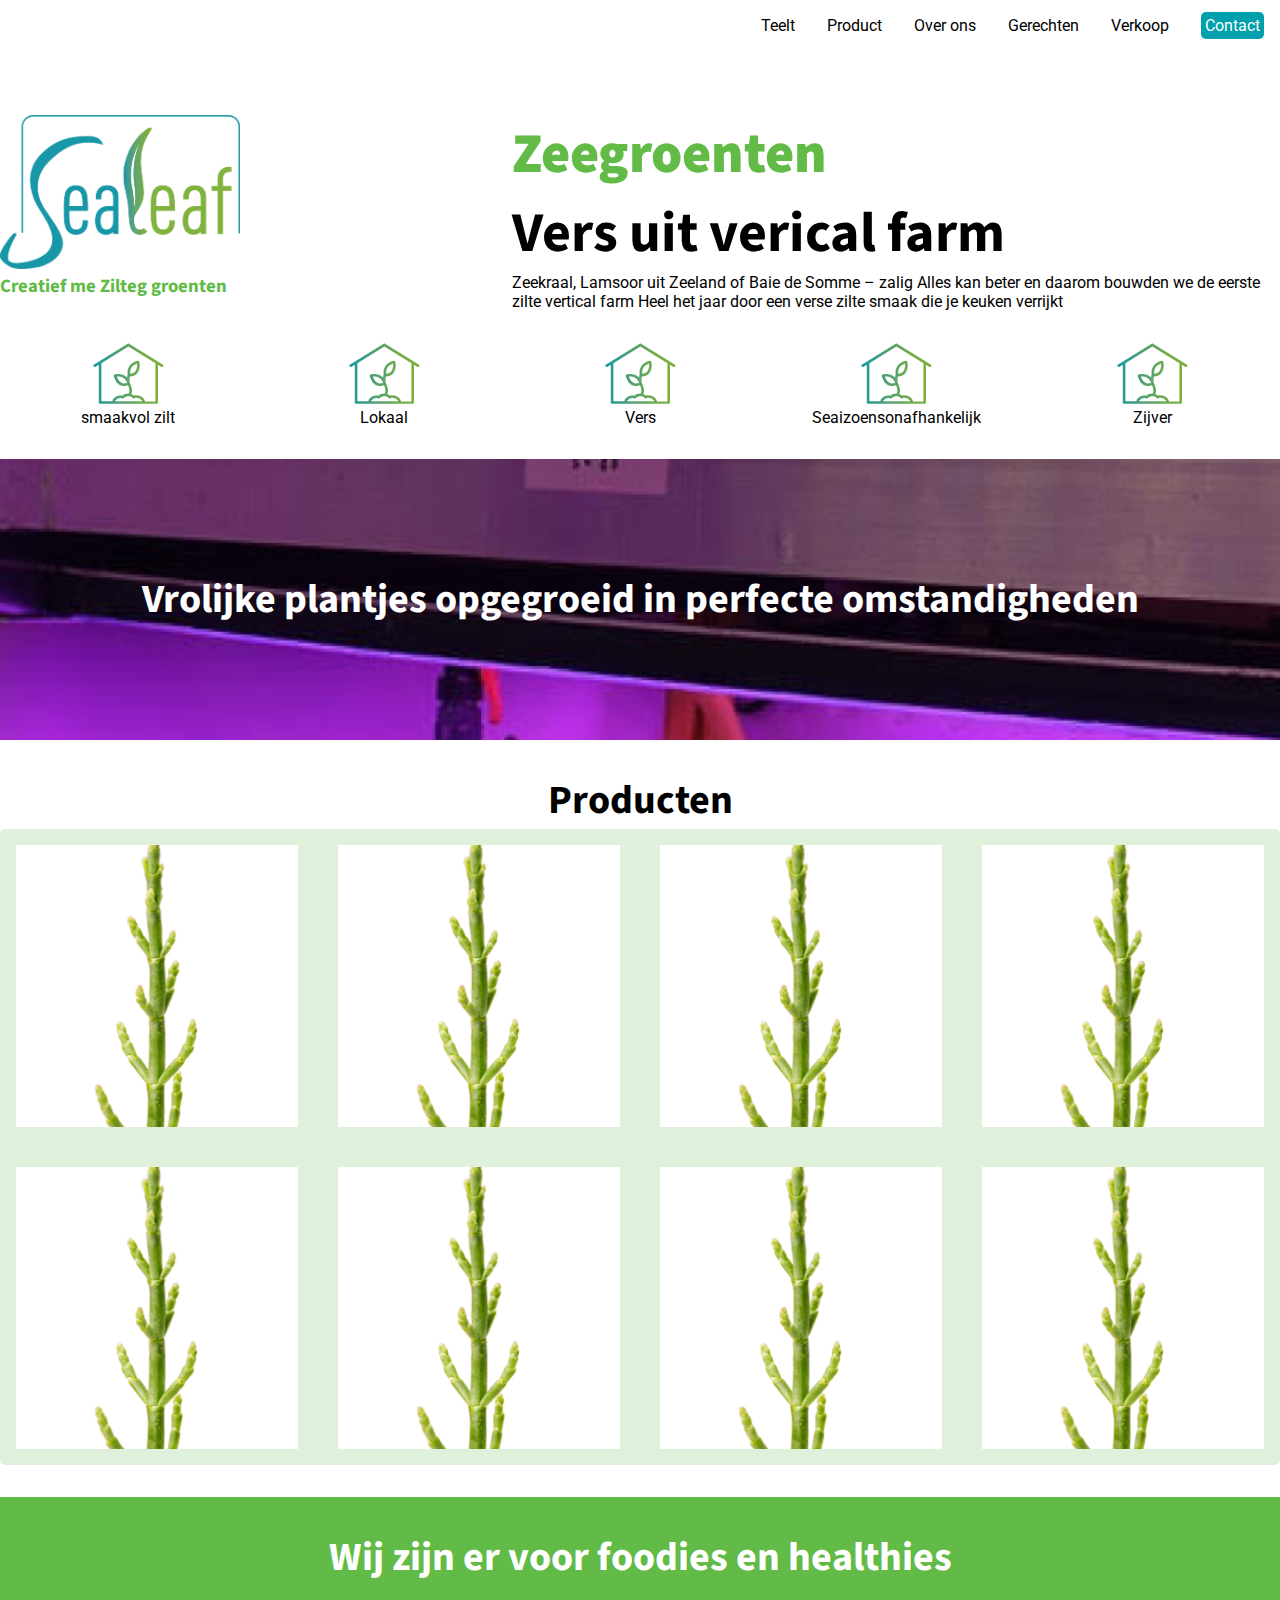
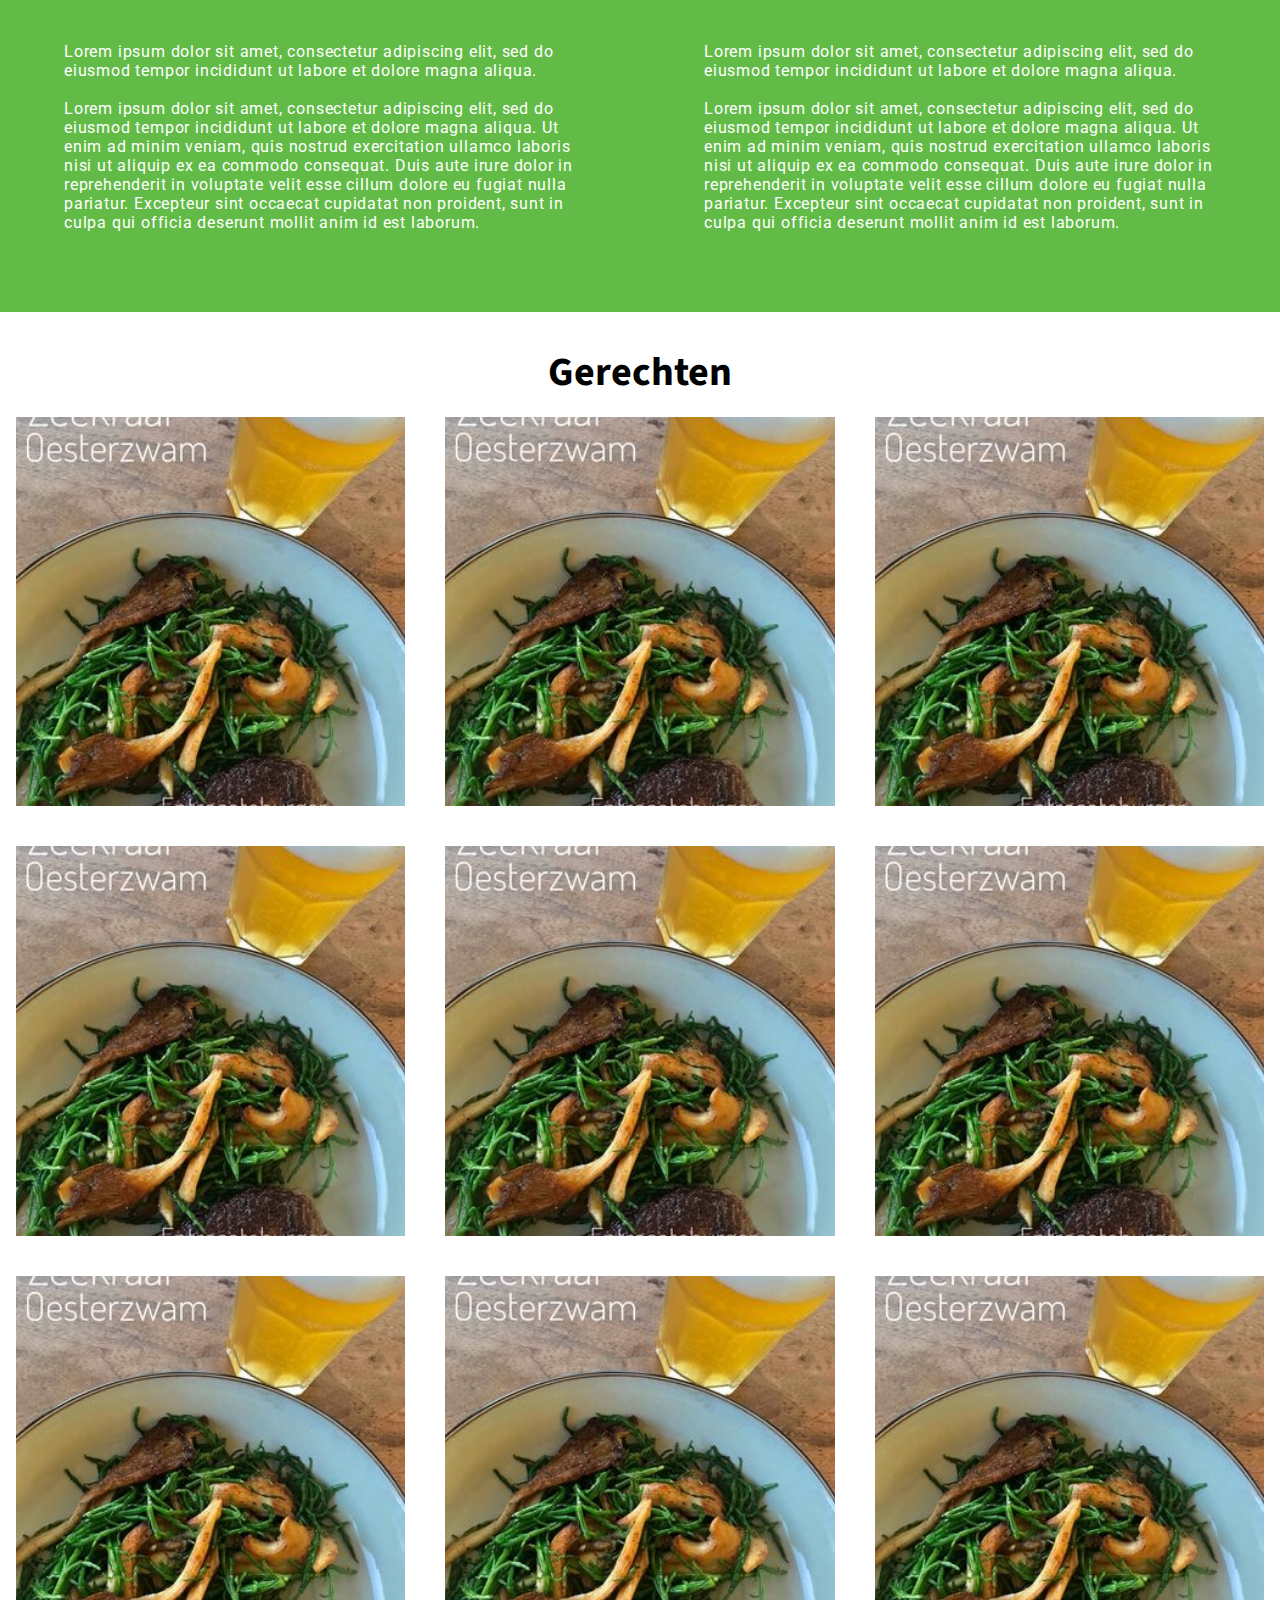
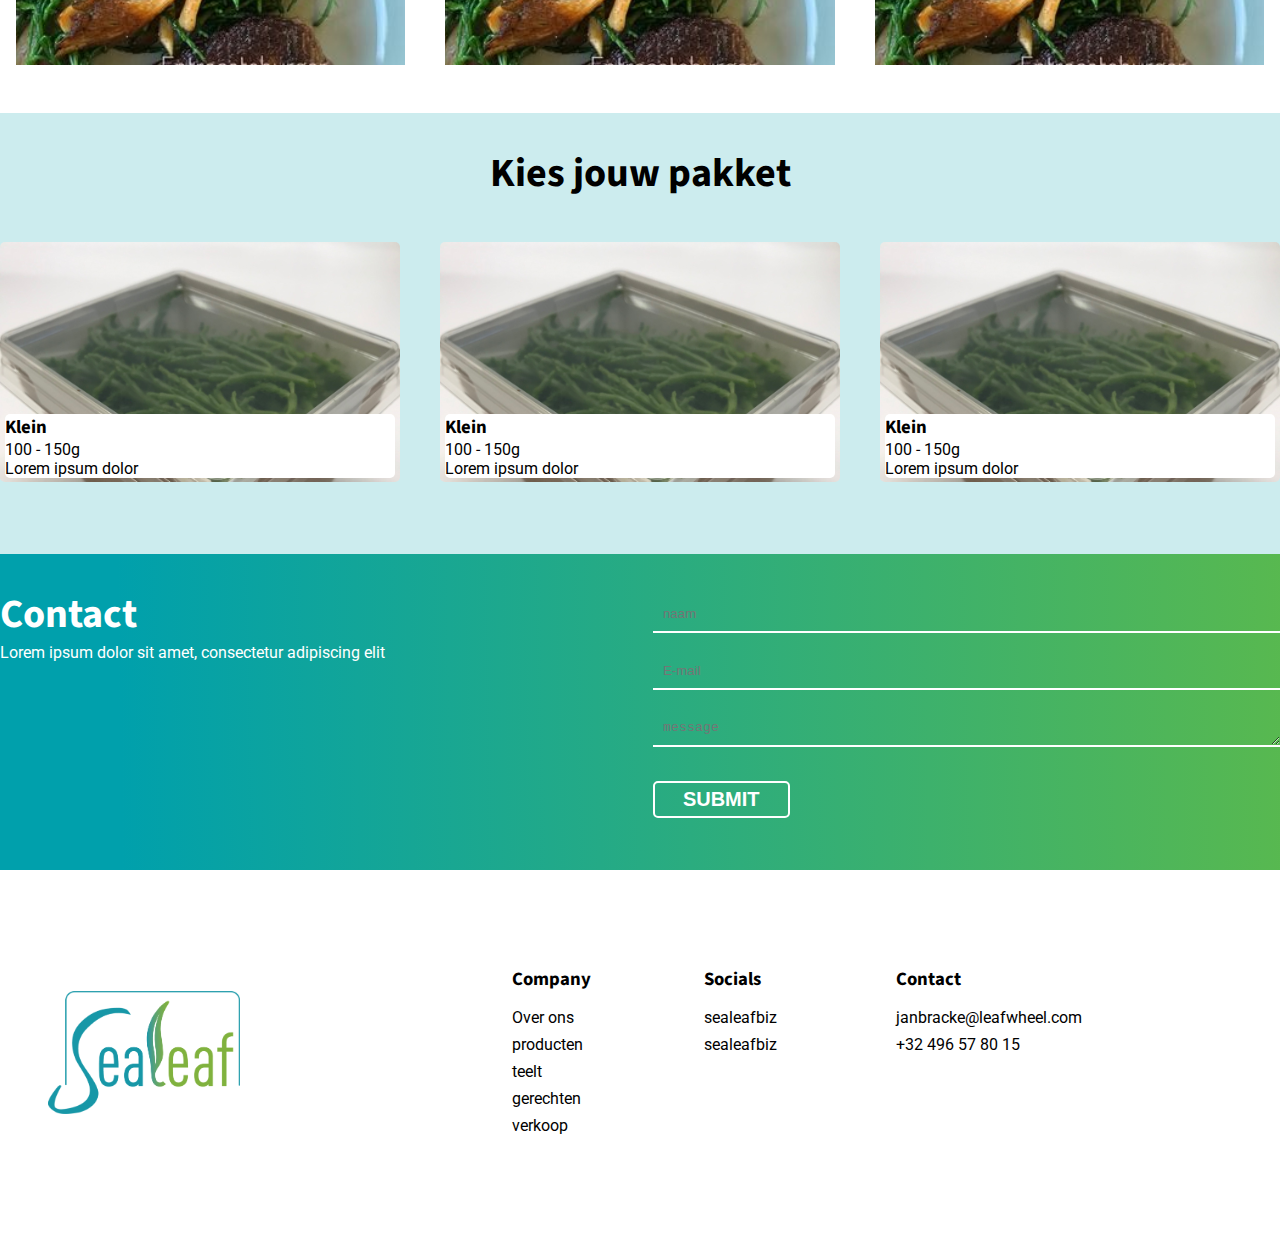
<file: app/index.html>
<!DOCTYPE html>
<html lang="nl">
<head>
    <meta charset="UTF-8">
    <meta http-equiv="X-UA-Compatible" content="IE=edge">
    <meta name="viewport" content="width=device-width, initial-scale=1.0">
    <title>sealeaf</title>
    <link rel="icon" href="img/favicon.png">
    <link rel="stylesheet" href="scss/styles.css">
</head>
<body>
    <header class="wrapper">
      <nav>
        <ul>
          <li><a data-section="CuTeeltltivation" href="#Teelt">Teelt</a></li>
          <li><a data-section="Product" href="#Product">Product</a></li>
          <li><a data-section="OverOns" href="#OverOns">Over ons</a></li>
          <li><a data-section="Gerechten" href="#Gerechten">Gerechten</a></li>
          <li><a data-section="Verkoop" href="#Verkoop">Verkoop</a></li>
          <li><a class="button" data-section="Contact" href="#Contact">Contact</a></li>
        </ul>
      </nav>
    </header>
    <main>
      <section id="Home" class="wrapper">
        <div class="container">
          <div class="logo">
            <img src="img/SeaLeaf_.png" alt="logo">
            <h3>Creatief me Zilteg groenten</h3>
          </div>
          <div class="title">
            <h1 class="green">Zeegroenten</h1>
            <h1>Vers uit verical farm</h1>
            <p>
              Zeekraal, Lamsoor uit Zeeland of Baie de Somme – zalig
              Alles kan beter en daarom bouwden we de eerste zilte vertical farm
              Heel het jaar door een verse zilte  smaak die je keuken verrijkt
            </p>
          </div>
        </div>
        <div class="features">
          <div>
            <svg width="71" height="61" viewBox="0 0 71 61" fill="none" xmlns="http://www.w3.org/2000/svg">
              <path d="M69.7 21.6L36.1 0.700001C36 0.700001 36 0.699998 35.9 0.599998C35.8 0.599998 35.7 0.5 35.6 0.5C35.5 0.5 35.4 0.5 35.4 0.5C35.3 0.5 35.2 0.5 35.2 0.5C35.1 0.5 35 0.599998 34.9 0.599998C34.8 0.599998 34.8 0.600001 34.7 0.700001L1.09996 21.6C0.49996 22 0.299997 22.8 0.699997 23.4C0.899997 23.8 1.39997 24 1.79997 24C1.99997 24 2.29998 23.9 2.49998 23.8L5.79997 21.7V59.5C5.79997 60.2 6.39996 60.8 7.09996 60.8H20.5H63.7C64.4 60.8 65 60.2 65 59.5V21.8L68.3 23.9C68.5 24 68.8 24.1 69 24.1C69.4 24.1 69.9 23.9 70.1 23.5C70.5 22.8 70.3 22 69.7 21.6ZM35.9 53.2C37.7 53.3 39.2 54 39.6 54.9C39.8 55.3 40.1 55.5 40.6 55.6C41 55.7 41.4 55.5 41.7 55.2C42.2 54.7 44.3 54.5 46.5 55.5C47.3 55.9 48.8 56.8 49.3 58.2H22C22.4 57.2 23.2 56.6 23.8 56.2C25.5 55.1 27.8 54.8 29.2 55.4C29.8 55.7 30.5 55.5 30.8 55C32 53.5 34.2 53.1 35.9 53.2ZM62.4 20.2V58.4H52C51.7 56.3 50.1 54.4 47.6 53.3C45.6 52.4 42.9 52 41.1 52.7C40.4 52 39.5 51.5 38.4 51.1C39.2 49 39.3 45.6 38 42.7C35.8 37.7 36.5 34.6 36.9 33.4C40.2 33.2 42.8 32.1 44.5 29.9C47.9 25.6 46.4 19 46.3 18.7C46.1 18 45.5 17.6 44.8 17.7C44.7 17.7 33.2 19.6 34.7 31.8C34.5 32.3 34.1 33.3 34 34.6C29.1 29.2 21.8 31.4 21.7 31.4C21.1 31.6 20.7 32.3 20.8 32.9C20.9 33.2 22.4 39.8 27.3 42.2C28.5 42.8 29.7 43.1 31.1 43.1C32.4 43.1 33.7 42.8 35.1 42.3C35.3 42.8 35.4 43.2 35.6 43.7C36.9 46.7 36.3 49.8 35.7 50.6C33.1 50.5 30.8 51.3 29.3 52.8C27.2 52.3 24.5 52.8 22.4 54.1C20.7 55.2 19.6 56.6 19.3 58.3H8.40001V20.2L35.4 3.4L62.4 20.2ZM44 20.5C44.2 22.4 44.3 25.8 42.4 28.2C41.3 29.6 39.5 30.4 37.2 30.7C36.8 23.7 41.6 21.3 44 20.5ZM34.2 39.8C32 40.6 30.1 40.6 28.5 39.8C25.8 38.5 24.4 35.3 23.8 33.6C26.2 33.3 31.6 33.4 34.2 39.8Z" fill="url(#paint0_linear)"/>
              <defs>
              <linearGradient id="paint0_linear" x1="0.519286" y1="30.7538" x2="70.2766" y2="30.7538" gradientUnits="userSpaceOnUse">
              <stop stop-color="#1C95A6"/>
              <stop offset="0.0707915" stop-color="#27989B"/>
              <stop offset="0.354" stop-color="#4DA273"/>
              <stop offset="0.613" stop-color="#69AA56"/>
              <stop offset="0.8368" stop-color="#7AAE44"/>
              <stop offset="1" stop-color="#80B03E"/>
              </linearGradient>
              </defs>
              </svg>              
            <p>smaakvol zilt</p>
          </div>
          <div>
            <svg width="71" height="61" viewBox="0 0 71 61" fill="none" xmlns="http://www.w3.org/2000/svg">
            <path d="M69.7 21.6L36.1 0.700001C36 0.700001 36 0.699998 35.9 0.599998C35.8 0.599998 35.7 0.5 35.6 0.5C35.5 0.5 35.4 0.5 35.4 0.5C35.3 0.5 35.2 0.5 35.2 0.5C35.1 0.5 35 0.599998 34.9 0.599998C34.8 0.599998 34.8 0.600001 34.7 0.700001L1.09996 21.6C0.49996 22 0.299997 22.8 0.699997 23.4C0.899997 23.8 1.39997 24 1.79997 24C1.99997 24 2.29998 23.9 2.49998 23.8L5.79997 21.7V59.5C5.79997 60.2 6.39996 60.8 7.09996 60.8H20.5H63.7C64.4 60.8 65 60.2 65 59.5V21.8L68.3 23.9C68.5 24 68.8 24.1 69 24.1C69.4 24.1 69.9 23.9 70.1 23.5C70.5 22.8 70.3 22 69.7 21.6ZM35.9 53.2C37.7 53.3 39.2 54 39.6 54.9C39.8 55.3 40.1 55.5 40.6 55.6C41 55.7 41.4 55.5 41.7 55.2C42.2 54.7 44.3 54.5 46.5 55.5C47.3 55.9 48.8 56.8 49.3 58.2H22C22.4 57.2 23.2 56.6 23.8 56.2C25.5 55.1 27.8 54.8 29.2 55.4C29.8 55.7 30.5 55.5 30.8 55C32 53.5 34.2 53.1 35.9 53.2ZM62.4 20.2V58.4H52C51.7 56.3 50.1 54.4 47.6 53.3C45.6 52.4 42.9 52 41.1 52.7C40.4 52 39.5 51.5 38.4 51.1C39.2 49 39.3 45.6 38 42.7C35.8 37.7 36.5 34.6 36.9 33.4C40.2 33.2 42.8 32.1 44.5 29.9C47.9 25.6 46.4 19 46.3 18.7C46.1 18 45.5 17.6 44.8 17.7C44.7 17.7 33.2 19.6 34.7 31.8C34.5 32.3 34.1 33.3 34 34.6C29.1 29.2 21.8 31.4 21.7 31.4C21.1 31.6 20.7 32.3 20.8 32.9C20.9 33.2 22.4 39.8 27.3 42.2C28.5 42.8 29.7 43.1 31.1 43.1C32.4 43.1 33.7 42.8 35.1 42.3C35.3 42.8 35.4 43.2 35.6 43.7C36.9 46.7 36.3 49.8 35.7 50.6C33.1 50.5 30.8 51.3 29.3 52.8C27.2 52.3 24.5 52.8 22.4 54.1C20.7 55.2 19.6 56.6 19.3 58.3H8.40001V20.2L35.4 3.4L62.4 20.2ZM44 20.5C44.2 22.4 44.3 25.8 42.4 28.2C41.3 29.6 39.5 30.4 37.2 30.7C36.8 23.7 41.6 21.3 44 20.5ZM34.2 39.8C32 40.6 30.1 40.6 28.5 39.8C25.8 38.5 24.4 35.3 23.8 33.6C26.2 33.3 31.6 33.4 34.2 39.8Z" fill="url(#paint0_linear)"/>
            <defs>
            <linearGradient id="paint0_linear" x1="0.519286" y1="30.7538" x2="70.2766" y2="30.7538" gradientUnits="userSpaceOnUse">
            <stop stop-color="#1C95A6"/>
            <stop offset="0.0707915" stop-color="#27989B"/>
            <stop offset="0.354" stop-color="#4DA273"/>
            <stop offset="0.613" stop-color="#69AA56"/>
            <stop offset="0.8368" stop-color="#7AAE44"/>
            <stop offset="1" stop-color="#80B03E"/>
            </linearGradient>
            </defs>
            </svg>  
            <p>Lokaal</p>
          </div>
          <div>
            <svg width="71" height="61" viewBox="0 0 71 61" fill="none" xmlns="http://www.w3.org/2000/svg">
              <path d="M69.7 21.6L36.1 0.700001C36 0.700001 36 0.699998 35.9 0.599998C35.8 0.599998 35.7 0.5 35.6 0.5C35.5 0.5 35.4 0.5 35.4 0.5C35.3 0.5 35.2 0.5 35.2 0.5C35.1 0.5 35 0.599998 34.9 0.599998C34.8 0.599998 34.8 0.600001 34.7 0.700001L1.09996 21.6C0.49996 22 0.299997 22.8 0.699997 23.4C0.899997 23.8 1.39997 24 1.79997 24C1.99997 24 2.29998 23.9 2.49998 23.8L5.79997 21.7V59.5C5.79997 60.2 6.39996 60.8 7.09996 60.8H20.5H63.7C64.4 60.8 65 60.2 65 59.5V21.8L68.3 23.9C68.5 24 68.8 24.1 69 24.1C69.4 24.1 69.9 23.9 70.1 23.5C70.5 22.8 70.3 22 69.7 21.6ZM35.9 53.2C37.7 53.3 39.2 54 39.6 54.9C39.8 55.3 40.1 55.5 40.6 55.6C41 55.7 41.4 55.5 41.7 55.2C42.2 54.7 44.3 54.5 46.5 55.5C47.3 55.9 48.8 56.8 49.3 58.2H22C22.4 57.2 23.2 56.6 23.8 56.2C25.5 55.1 27.8 54.8 29.2 55.4C29.8 55.7 30.5 55.5 30.8 55C32 53.5 34.2 53.1 35.9 53.2ZM62.4 20.2V58.4H52C51.7 56.3 50.1 54.4 47.6 53.3C45.6 52.4 42.9 52 41.1 52.7C40.4 52 39.5 51.5 38.4 51.1C39.2 49 39.3 45.6 38 42.7C35.8 37.7 36.5 34.6 36.9 33.4C40.2 33.2 42.8 32.1 44.5 29.9C47.9 25.6 46.4 19 46.3 18.7C46.1 18 45.5 17.6 44.8 17.7C44.7 17.7 33.2 19.6 34.7 31.8C34.5 32.3 34.1 33.3 34 34.6C29.1 29.2 21.8 31.4 21.7 31.4C21.1 31.6 20.7 32.3 20.8 32.9C20.9 33.2 22.4 39.8 27.3 42.2C28.5 42.8 29.7 43.1 31.1 43.1C32.4 43.1 33.7 42.8 35.1 42.3C35.3 42.8 35.4 43.2 35.6 43.7C36.9 46.7 36.3 49.8 35.7 50.6C33.1 50.5 30.8 51.3 29.3 52.8C27.2 52.3 24.5 52.8 22.4 54.1C20.7 55.2 19.6 56.6 19.3 58.3H8.40001V20.2L35.4 3.4L62.4 20.2ZM44 20.5C44.2 22.4 44.3 25.8 42.4 28.2C41.3 29.6 39.5 30.4 37.2 30.7C36.8 23.7 41.6 21.3 44 20.5ZM34.2 39.8C32 40.6 30.1 40.6 28.5 39.8C25.8 38.5 24.4 35.3 23.8 33.6C26.2 33.3 31.6 33.4 34.2 39.8Z" fill="url(#paint0_linear)"/>
              <defs>
              <linearGradient id="paint0_linear" x1="0.519286" y1="30.7538" x2="70.2766" y2="30.7538" gradientUnits="userSpaceOnUse">
              <stop stop-color="#1C95A6"/>
              <stop offset="0.0707915" stop-color="#27989B"/>
              <stop offset="0.354" stop-color="#4DA273"/>
              <stop offset="0.613" stop-color="#69AA56"/>
              <stop offset="0.8368" stop-color="#7AAE44"/>
              <stop offset="1" stop-color="#80B03E"/>
              </linearGradient>
              </defs>
              </svg>  
              <p>Vers</p>
          </div>
          <div>
            <svg width="71" height="61" viewBox="0 0 71 61" fill="none" xmlns="http://www.w3.org/2000/svg">
              <path d="M69.7 21.6L36.1 0.700001C36 0.700001 36 0.699998 35.9 0.599998C35.8 0.599998 35.7 0.5 35.6 0.5C35.5 0.5 35.4 0.5 35.4 0.5C35.3 0.5 35.2 0.5 35.2 0.5C35.1 0.5 35 0.599998 34.9 0.599998C34.8 0.599998 34.8 0.600001 34.7 0.700001L1.09996 21.6C0.49996 22 0.299997 22.8 0.699997 23.4C0.899997 23.8 1.39997 24 1.79997 24C1.99997 24 2.29998 23.9 2.49998 23.8L5.79997 21.7V59.5C5.79997 60.2 6.39996 60.8 7.09996 60.8H20.5H63.7C64.4 60.8 65 60.2 65 59.5V21.8L68.3 23.9C68.5 24 68.8 24.1 69 24.1C69.4 24.1 69.9 23.9 70.1 23.5C70.5 22.8 70.3 22 69.7 21.6ZM35.9 53.2C37.7 53.3 39.2 54 39.6 54.9C39.8 55.3 40.1 55.5 40.6 55.6C41 55.7 41.4 55.5 41.7 55.2C42.2 54.7 44.3 54.5 46.5 55.5C47.3 55.9 48.8 56.8 49.3 58.2H22C22.4 57.2 23.2 56.6 23.8 56.2C25.5 55.1 27.8 54.8 29.2 55.4C29.8 55.7 30.5 55.5 30.8 55C32 53.5 34.2 53.1 35.9 53.2ZM62.4 20.2V58.4H52C51.7 56.3 50.1 54.4 47.6 53.3C45.6 52.4 42.9 52 41.1 52.7C40.4 52 39.5 51.5 38.4 51.1C39.2 49 39.3 45.6 38 42.7C35.8 37.7 36.5 34.6 36.9 33.4C40.2 33.2 42.8 32.1 44.5 29.9C47.9 25.6 46.4 19 46.3 18.7C46.1 18 45.5 17.6 44.8 17.7C44.7 17.7 33.2 19.6 34.7 31.8C34.5 32.3 34.1 33.3 34 34.6C29.1 29.2 21.8 31.4 21.7 31.4C21.1 31.6 20.7 32.3 20.8 32.9C20.9 33.2 22.4 39.8 27.3 42.2C28.5 42.8 29.7 43.1 31.1 43.1C32.4 43.1 33.7 42.8 35.1 42.3C35.3 42.8 35.4 43.2 35.6 43.7C36.9 46.7 36.3 49.8 35.7 50.6C33.1 50.5 30.8 51.3 29.3 52.8C27.2 52.3 24.5 52.8 22.4 54.1C20.7 55.2 19.6 56.6 19.3 58.3H8.40001V20.2L35.4 3.4L62.4 20.2ZM44 20.5C44.2 22.4 44.3 25.8 42.4 28.2C41.3 29.6 39.5 30.4 37.2 30.7C36.8 23.7 41.6 21.3 44 20.5ZM34.2 39.8C32 40.6 30.1 40.6 28.5 39.8C25.8 38.5 24.4 35.3 23.8 33.6C26.2 33.3 31.6 33.4 34.2 39.8Z" fill="url(#paint0_linear)"/>
              <defs>
              <linearGradient id="paint0_linear" x1="0.519286" y1="30.7538" x2="70.2766" y2="30.7538" gradientUnits="userSpaceOnUse">
              <stop stop-color="#1C95A6"/>
              <stop offset="0.0707915" stop-color="#27989B"/>
              <stop offset="0.354" stop-color="#4DA273"/>
              <stop offset="0.613" stop-color="#69AA56"/>
              <stop offset="0.8368" stop-color="#7AAE44"/>
              <stop offset="1" stop-color="#80B03E"/>
              </linearGradient>
              </defs>
              </svg>  
              <p>Seaizoensonafhankelijk</p>
            </div>
          <div>
            <svg width="71" height="61" viewBox="0 0 71 61" fill="none" xmlns="http://www.w3.org/2000/svg">
            <path d="M69.7 21.6L36.1 0.700001C36 0.700001 36 0.699998 35.9 0.599998C35.8 0.599998 35.7 0.5 35.6 0.5C35.5 0.5 35.4 0.5 35.4 0.5C35.3 0.5 35.2 0.5 35.2 0.5C35.1 0.5 35 0.599998 34.9 0.599998C34.8 0.599998 34.8 0.600001 34.7 0.700001L1.09996 21.6C0.49996 22 0.299997 22.8 0.699997 23.4C0.899997 23.8 1.39997 24 1.79997 24C1.99997 24 2.29998 23.9 2.49998 23.8L5.79997 21.7V59.5C5.79997 60.2 6.39996 60.8 7.09996 60.8H20.5H63.7C64.4 60.8 65 60.2 65 59.5V21.8L68.3 23.9C68.5 24 68.8 24.1 69 24.1C69.4 24.1 69.9 23.9 70.1 23.5C70.5 22.8 70.3 22 69.7 21.6ZM35.9 53.2C37.7 53.3 39.2 54 39.6 54.9C39.8 55.3 40.1 55.5 40.6 55.6C41 55.7 41.4 55.5 41.7 55.2C42.2 54.7 44.3 54.5 46.5 55.5C47.3 55.9 48.8 56.8 49.3 58.2H22C22.4 57.2 23.2 56.6 23.8 56.2C25.5 55.1 27.8 54.8 29.2 55.4C29.8 55.7 30.5 55.5 30.8 55C32 53.5 34.2 53.1 35.9 53.2ZM62.4 20.2V58.4H52C51.7 56.3 50.1 54.4 47.6 53.3C45.6 52.4 42.9 52 41.1 52.7C40.4 52 39.5 51.5 38.4 51.1C39.2 49 39.3 45.6 38 42.7C35.8 37.7 36.5 34.6 36.9 33.4C40.2 33.2 42.8 32.1 44.5 29.9C47.9 25.6 46.4 19 46.3 18.7C46.1 18 45.5 17.6 44.8 17.7C44.7 17.7 33.2 19.6 34.7 31.8C34.5 32.3 34.1 33.3 34 34.6C29.1 29.2 21.8 31.4 21.7 31.4C21.1 31.6 20.7 32.3 20.8 32.9C20.9 33.2 22.4 39.8 27.3 42.2C28.5 42.8 29.7 43.1 31.1 43.1C32.4 43.1 33.7 42.8 35.1 42.3C35.3 42.8 35.4 43.2 35.6 43.7C36.9 46.7 36.3 49.8 35.7 50.6C33.1 50.5 30.8 51.3 29.3 52.8C27.2 52.3 24.5 52.8 22.4 54.1C20.7 55.2 19.6 56.6 19.3 58.3H8.40001V20.2L35.4 3.4L62.4 20.2ZM44 20.5C44.2 22.4 44.3 25.8 42.4 28.2C41.3 29.6 39.5 30.4 37.2 30.7C36.8 23.7 41.6 21.3 44 20.5ZM34.2 39.8C32 40.6 30.1 40.6 28.5 39.8C25.8 38.5 24.4 35.3 23.8 33.6C26.2 33.3 31.6 33.4 34.2 39.8Z" fill="url(#paint0_linear)"/>
            <defs>
            <linearGradient id="paint0_linear" x1="0.519286" y1="30.7538" x2="70.2766" y2="30.7538" gradientUnits="userSpaceOnUse">
            <stop stop-color="#1C95A6"/>
            <stop offset="0.0707915" stop-color="#27989B"/>
            <stop offset="0.354" stop-color="#4DA273"/>
            <stop offset="0.613" stop-color="#69AA56"/>
            <stop offset="0.8368" stop-color="#7AAE44"/>
            <stop offset="1" stop-color="#80B03E"/>
            </linearGradient>
            </defs>
            </svg> 
            <p>Zijver</p> 
          </div>
        </div>
      </section>
      <section id="Teelt">
        <h2 class="white">Vrolijke plantjes opgegroeid in perfecte omstandigheden</h2>
      </section>
      <section id="Producten" class="wrapper">
        <h2>Producten</h2>
        <div class="grid">
          <div></div>
          <div></div>
          <div></div>
          <div></div>
          <div></div>
          <div></div>
          <div></div>
          <div></div>
        </div>
      </section>
      <section id="OverOns">
        <div class="wrapper">
        <h2>Wij zijn er voor foodies en healthies</h2>
          <div class="container">
            <div class="pargraaf">
              <p>Lorem ipsum dolor sit amet, consectetur adipiscing elit, sed do eiusmod tempor incididunt ut labore et dolore magna aliqua.</p>
              <br>
              <p>Lorem ipsum dolor sit amet, consectetur adipiscing elit, sed do eiusmod tempor incididunt ut labore et dolore magna aliqua. Ut enim ad minim veniam, quis nostrud exercitation ullamco laboris nisi ut aliquip ex ea commodo consequat. Duis aute irure dolor in reprehenderit in voluptate velit esse cillum dolore eu fugiat nulla pariatur. Excepteur sint occaecat cupidatat non proident, sunt in culpa qui officia deserunt mollit anim id est laborum.</p>
            </div>
            <div class="pargraaf">
              <p>Lorem ipsum dolor sit amet, consectetur adipiscing elit, sed do eiusmod tempor incididunt ut labore et dolore magna aliqua.</p>
              <br>
              <p>Lorem ipsum dolor sit amet, consectetur adipiscing elit, sed do eiusmod tempor incididunt ut labore et dolore magna aliqua. Ut enim ad minim veniam, quis nostrud exercitation ullamco laboris nisi ut aliquip ex ea commodo consequat. Duis aute irure dolor in reprehenderit in voluptate velit esse cillum dolore eu fugiat nulla pariatur. Excepteur sint occaecat cupidatat non proident, sunt in culpa qui officia deserunt mollit anim id est laborum.</p>
            </div>
          </div>
        </div>
      </section>
      <section id="Gerechten" class="wrapper">
        <h2>Gerechten</h2>
        <div class="grid">
          <div></div>
          <div></div>
          <div></div>
          <div></div>
          <div></div>
          <div></div>
          <div></div>
          <div></div>
          <div></div>
        </div>
      </section>
      <section id="Verkoop">
        <h2>Kies jouw pakket</h2>
        <div class="collection wrapper">
          <div>
            <div id="klein">
              <h3>Klein</h3>
              <p>100 - 150g</p>
              <p>Lorem ipsum dolor</p>
            </div>
          </div>
          <div>
            <div id="klein">
              <h3>Klein</h3>
              <p>100 - 150g</p>
              <p>Lorem ipsum dolor</p>
            </div>
          </div>
          <div>
            <div id="klein">
              <h3>Klein</h3>
              <p>100 - 150g</p>
              <p>Lorem ipsum dolor</p>
            </div>
          </div>
        </div>
      </section>
      <section id="Contact">
        <div class="wrapper">
          <div class="title">
            <h2>Contact</h2>
            <p>Lorem ipsum dolor sit amet, consectetur adipiscing elit</p>
          </div>
          <div class="form">
            <form>
              <input id="name" name="name" type="text" placeholder="naam">
              <input id="email" name="email" type="email" placeholder="E-mail">
              <textarea placeholder="message" name="msg" id="msg" rows="1s"></textarea>
              <button class="submit" type="submit">submit</button>
            </form>
          </div>
        </div> 
      </section>
    </main>
    <footer class="wrapper">
      <div class="footerLogo">
        <img src="img/SeaLeaf_.png" alt="logo">
      </div>
      <div class="footerInfo">
        <div class="column">
          <h3>Company</h3>
          <a href="/">Over ons</a>
          <a href="/">producten</a>
          <a href="/">teelt</a> 
          <a href="/">gerechten</a>
          <a href="/">verkoop</a>
        </div>
        <div class="column">
          <h3>Socials</h3>
          <a href="/">sealeafbiz</a> 
          <a href="/">sealeafbiz</a>
        </div>
        <div class="column">
          <h3>Contact</h3>
          <a href="/">janbracke@leafwheel.com</a> 
          <a href="/">+32 496 57 80 15</a>
        </div>
      </div>
    </footer>
</body>
</html>
</file>
<file: app/scss/styles.css>
@import url("https://fonts.googleapis.com/css2?family=Source+Sans+Pro:wght@600;&display=swap");
@import url("https://fonts.googleapis.com/css2?family=Roboto&display=swap");
:root {
  font-family: 'Roboto', sans-serif;
}

p {
  margin: 0;
}

h1,
h2,
h3 {
  font-family: 'Source Sans Pro', sans-serif;
  margin: 0;
}

h1 {
  font-size: 3.5rem;
}

h2 {
  font-size: 2.5rem;
}

a,
a:visited,
a:active
a:link {
  text-decoration: none;
}

html {
  font-size: 100%;
  -webkit-box-sizing: border-box;
          box-sizing: border-box;
}

*,
*::before,
*::after {
  -webkit-box-sizing: inherit;
          box-sizing: inherit;
}

body {
  margin: 0;
  padding: 0;
}

section {
  padding: 2em 0;
}

.wrapper {
  width: 100%;
  max-width: 85rem;
  margin: auto;
}

nav {
  display: -webkit-box;
  display: -ms-flexbox;
  display: flex;
  -webkit-box-pack: end;
      -ms-flex-pack: end;
          justify-content: flex-end;
}

nav ul {
  display: -webkit-box;
  display: -ms-flexbox;
  display: flex;
  list-style: none;
}

nav ul li {
  padding: 0 1rem;
}

nav ul li a {
  color: black;
}

.button {
  background: #00a0ac;
  padding: 0.25em;
  border-radius: 5px;
  cursor: pointer;
  color: white;
}

.container {
  display: -webkit-box;
  display: -ms-flexbox;
  display: flex;
  margin: 2em 0;
}

@media (max-width: 700px) {
  .container {
    -webkit-box-orient: vertical;
    -webkit-box-direction: normal;
        -ms-flex-direction: column;
            flex-direction: column;
  }
  .container .logo, .container .title {
    width: 95%;
  }
}

.logo {
  width: 40%;
}

.logo img {
  width: 15em;
}

.logo h3 {
  color: #61bb46;
}

.title {
  width: 60%;
}

.green {
  color: #61bb46;
  font-weight: 900;
}

.features {
  display: -ms-grid;
  display: grid;
  -ms-grid-columns: (minmax(10rem, 1fr))[auto-fit];
      grid-template-columns: repeat(auto-fit, minmax(10rem, 1fr));
}

.features div {
  text-align: center;
}

#Teelt {
  background-image: url("../img/farm.png");
  text-align: center;
  background-attachment: fixed;
  background-position: center;
  background-repeat: no-repeat;
  background-size: cover;
}

.white {
  color: white;
  padding: 2em;
}

#Producten {
  text-align: center;
}

#Producten span {
  color: #61bb46;
}

#Producten p {
  margin-bottom: 2em;
}

.grid {
  display: -ms-grid;
  display: grid;
  padding: 1rem;
  -ms-grid-columns: (1fr)[4];
      grid-template-columns: repeat(4, 1fr);
  gap: 2.5em;
  background: rgba(97, 187, 70, 0.2);
  border-radius: 5px;
}

.grid div {
  aspect-ratio: 1;
  background: url(../img/samphire.jpg);
  background-position: center;
  background-repeat: no-repeat;
  background-size: cover;
  /*
    &:hover {
      &::after {
        opacity: 1;
      }
    }

    &:hover::after {
      &::after {
        opacity: 0;
      }
    }

    &::after {
      content: "zeekraal";
      display: block;
      height: 100%;
      width: 100%;
      background: $green;
      opacity: 0;
    }
    */
}

@media (max-width: 700px) {
  .grid {
    -ms-grid-columns: (1fr)[2];
        grid-template-columns: repeat(2, 1fr);
  }
}

#OverOns {
  background: #61bb46;
  color: white;
  text-align: center;
}

#OverOns h2 {
  margin-bottom: 1em;
}

#OverOns .container {
  -ms-flex-pack: distribute;
      justify-content: space-around;
}

.pargraaf {
  margin: 1em 2rem;
  text-align: left;
  width: 40%;
  line-height: 1,5em;
  letter-spacing: 0.05em;
}

#Gerechten {
  text-align: center;
}

#Gerechten .grid {
  -ms-grid-columns: (1fr)[3];
      grid-template-columns: repeat(3, 1fr);
  background: white;
}

#Gerechten .grid div {
  background: url(../img/insta.jpg);
  background-position: center;
  background-repeat: no-repeat;
  background-size: cover;
}

#Verkoop {
  text-align: center;
  background-color: rgba(0, 160, 172, 0.2);
}

.collection {
  display: -ms-grid;
  display: grid;
  -ms-grid-columns: (minmax(10rem, 1fr))[auto-fit];
      grid-template-columns: repeat(auto-fit, minmax(10rem, 1fr));
  grid-gap: 2.5em;
  grid-auto-rows: 15rem;
  padding: 2.5em 0;
}

.collection div {
  position: relative;
  background-image: url("../img/package.png");
  background-size: cover;
  border-radius: 5px;
}

#klein {
  position: absolute;
  bottom: 0;
  left: 0;
  right: 0;
  background: white;
  border-radius: 5px;
  text-align: left;
  width: 97.5%;
  margin: 1em auto 0.25em;
  height: auto;
}

#Contact {
  background: linear-gradient(268.89deg, #61BB46 -9.51%, #00A0AC 90.49%);
  color: white;
}

#Contact .wrapper {
  display: -webkit-box;
  display: -ms-flexbox;
  display: flex;
}

input, textarea {
  margin: 10px 0;
  background: transparent;
  border: none;
  outline: none;
  border-bottom: 2px solid white;
  padding: 10px;
  color: white;
  width: 100%;
  resize: vertical;
}

.submit {
  position: relative;
  margin: 1em 0;
  padding: 0.25em 1.75rem;
  border-radius: 5px;
  font-size: 1.25rem;
  font-weight: 900;
  background: transparent;
  border: 2px solid white;
  color: white;
  text-transform: uppercase;
  outline: 0;
  overflow: hidden;
  z-index: 1;
  cursor: pointer;
  -webkit-transition: 0.08s ease-in;
  transition: 0.08s ease-in;
}

.submit:hover {
  color: #00a0ac;
}

.submit:before {
  content: "";
  position: absolute;
  background: white;
  bottom: 0;
  left: 0;
  right: 0;
  top: 100%;
  z-index: -1;
  -webkit-transition: top 0.09s ease-in;
  transition: top 0.09s ease-in;
}

.submit:hover:before {
  top: 0;
}

footer {
  padding: 5em 0;
  display: -webkit-box;
  display: -ms-flexbox;
  display: flex;
  -ms-flex-pack: distribute;
      justify-content: space-around;
  -webkit-box-align: center;
      -ms-flex-align: center;
          align-items: center;
}

@media (max-width: 550px) {
  footer {
    -webkit-box-orient: vertical;
    -webkit-box-direction: normal;
        -ms-flex-direction: column;
            flex-direction: column;
  }
}

.column {
  display: -webkit-box;
  display: -ms-flexbox;
  display: flex;
  -webkit-box-orient: vertical;
  -webkit-box-direction: normal;
      -ms-flex-direction: column;
          flex-direction: column;
  -webkit-box-align: start;
      -ms-flex-align: start;
          align-items: flex-start;
  margin: 1rem;
  text-align: left;
  width: 10rem;
}

.column h3 {
  margin-bottom: 1rem;
}

.column a {
  color: #000;
  margin-bottom: 0.5rem;
  -webkit-transition: 0.3 ease-out;
  transition: 0.3 ease-out;
}

.column a:hover {
  color: #1f1f1f;
  -webkit-transition: 0.3 ease-out;
  transition: 0.3 ease-out;
}

.footerInfo {
  width: 70%;
  display: -webkit-box;
  display: -ms-flexbox;
  display: flex;
  -webkit-box-pack: center;
      -ms-flex-pack: center;
          justify-content: center;
}

.footerLogo {
  width: 15%;
}

.footerLogo img {
  width: 100%;
}
/*# sourceMappingURL=styles.css.map */
</file>
